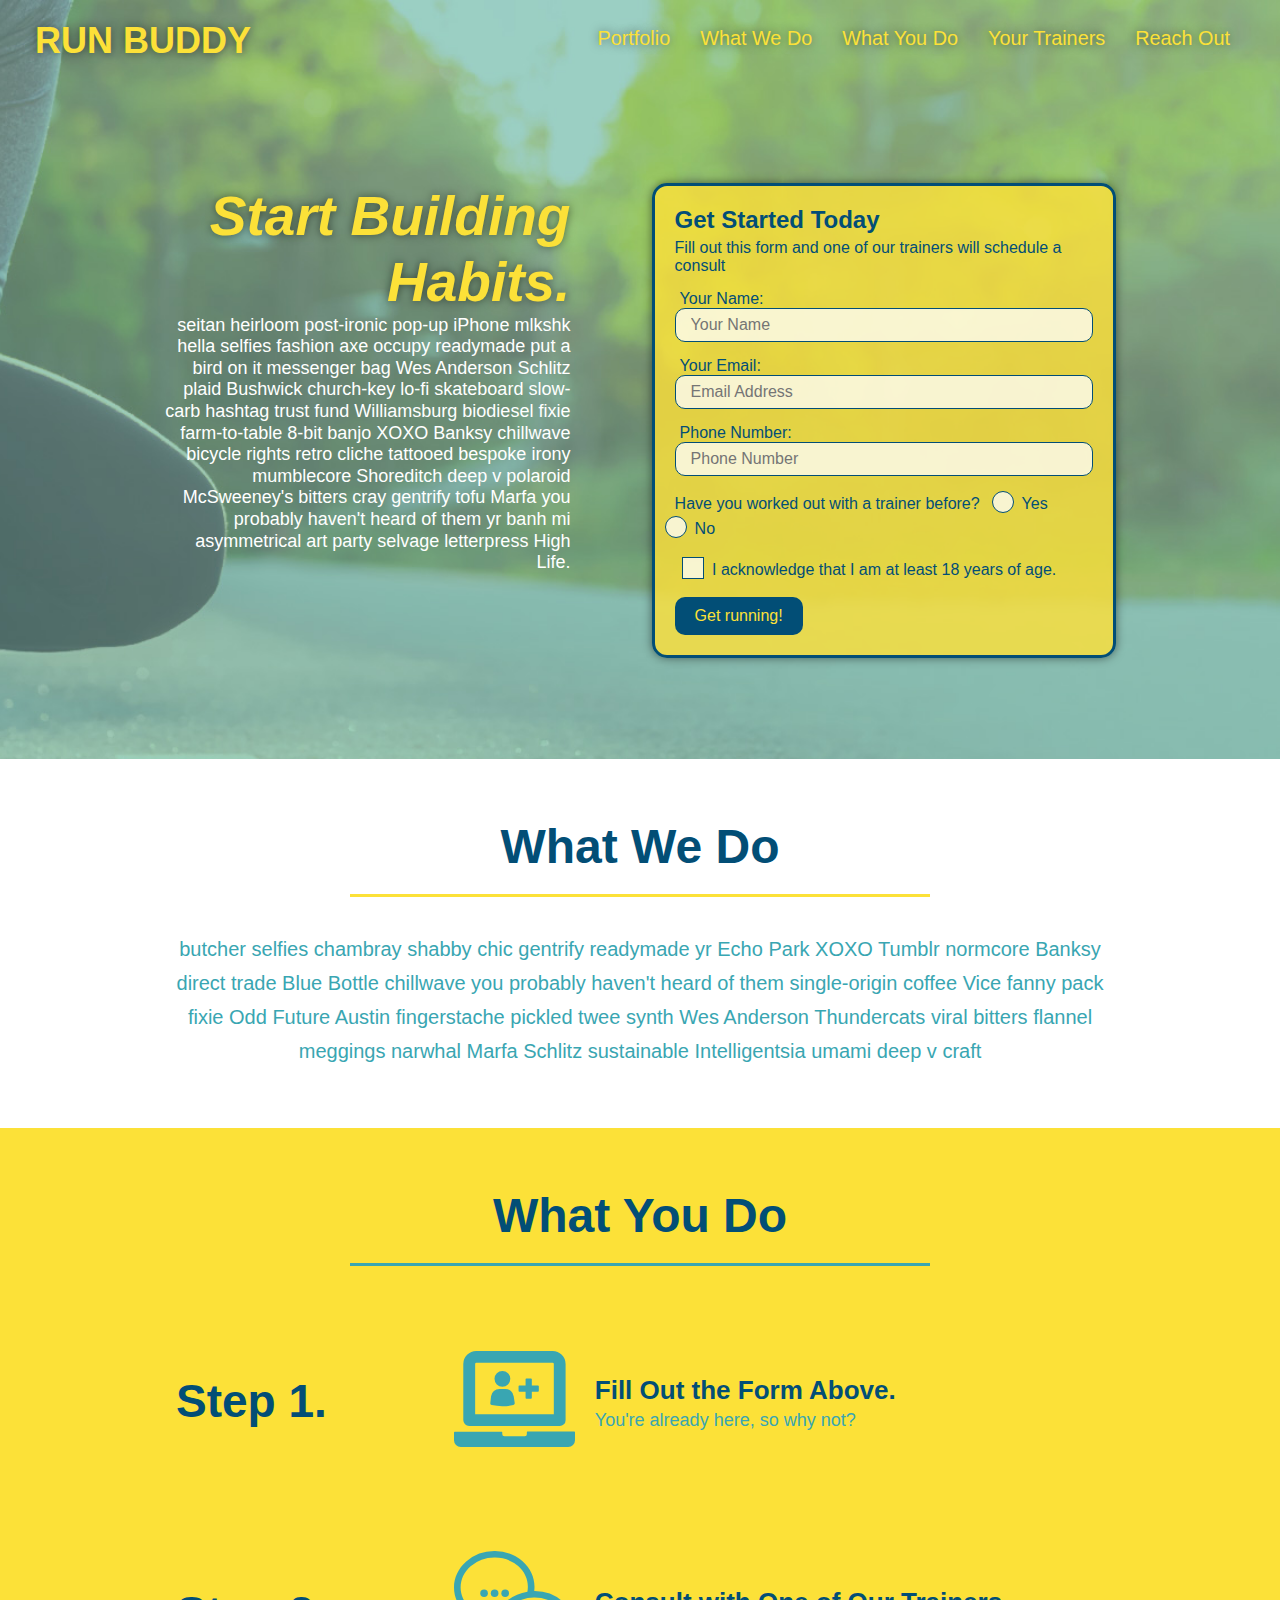
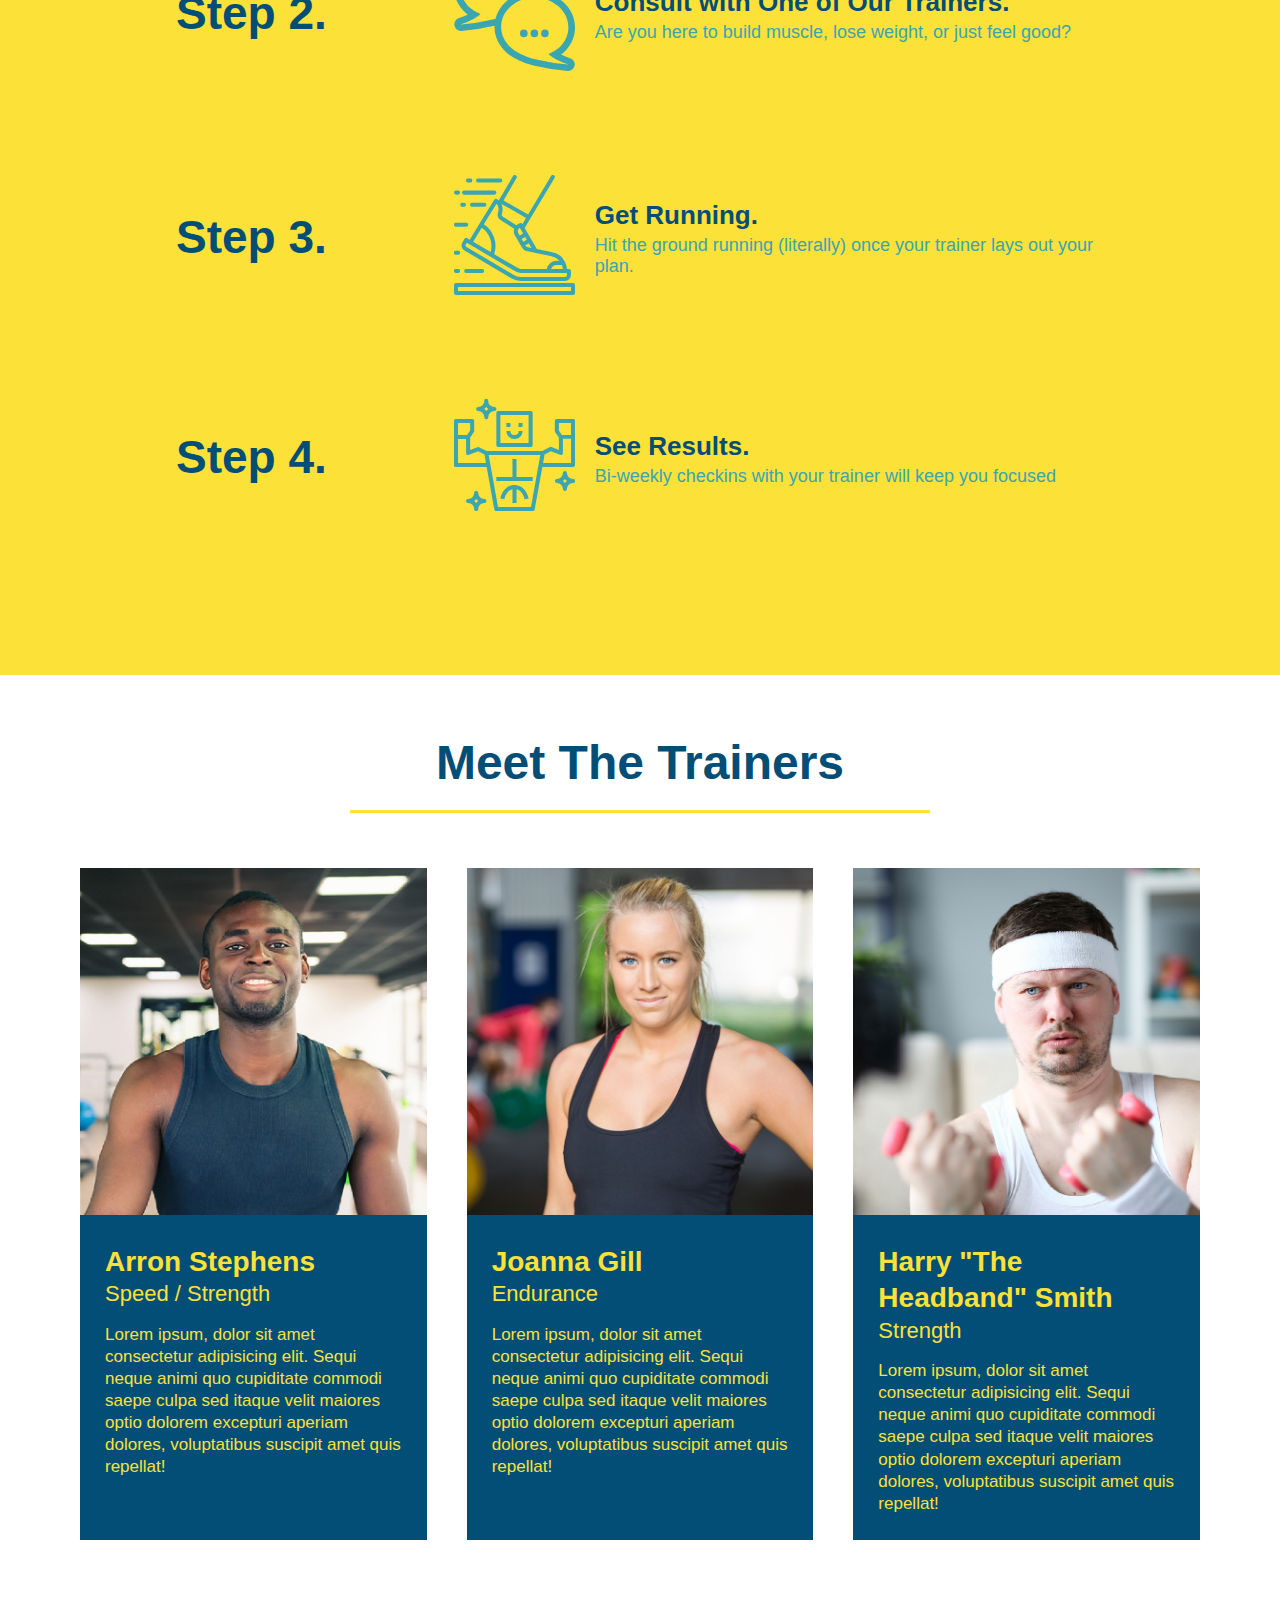
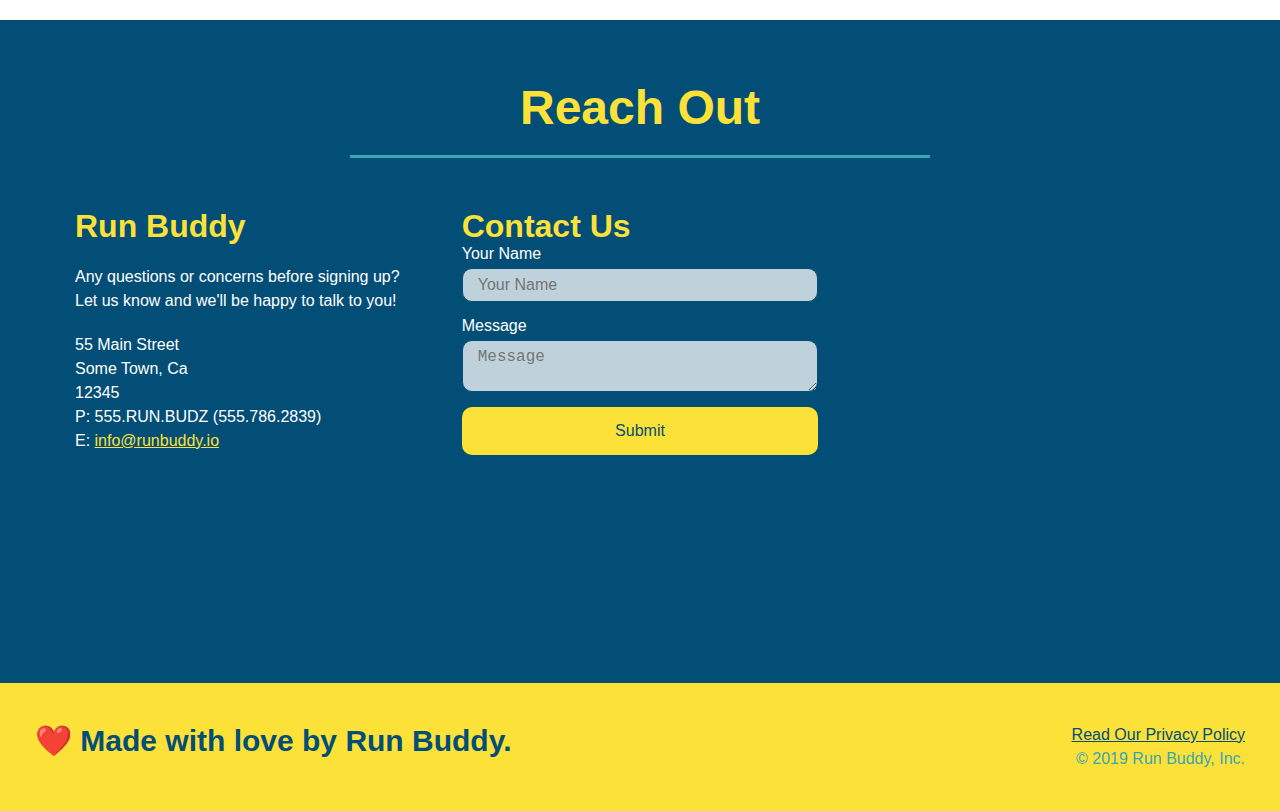
<file: index.html>
<!DOCTYPE html>
<html lang="en">
  
<head>
  <meta charset="UTF-8" />
  <link rel="stylesheet" href="./styles/css/styles.css" />
  <meta name="viewport" content="width=device-width, initial-scale=1.0" />
  <title>Run Buddy</title>
</head>

<body>
   <!-- navigation tags - block level element -->
<header>
  <h1>
    <a href="/">RUN BUDDY</a>
	
  </h1>
  <nav>
  
    <ul>
      <li>
        <a href="file:///C:/Users/isaac/Desktop/projects/portfolio/index.html">Portfolio</a>
      </li>
      <li>
	  
        <a href="#what-we-do">What We Do</a>
      </li>
      <li>
        <a href="#what-you-do">What You Do</a>
      </li>
      <li>
        <a href="#your-trainers">Your Trainers</a>
      </li>
      <li>
        <a href="#reach-out">Reach Out</a>
      </li>
    </ul>
  </nav>
</header>
 <!-- end navigation -->

<!-- hero/jumbotron -->
  <section class="hero">
    <div class="hero-cta">
      <h2>Start Building Habits.</h2>
      <p>
        seitan heirloom post-ironic pop-up iPhone mlkshk hella selfies fashion axe occupy readymade put a bird on it
        messenger bag Wes Anderson Schlitz plaid Bushwick church-key lo-fi skateboard slow-carb hashtag trust fund
        Williamsburg biodiesel fixie farm-to-table 8-bit banjo XOXO Banksy chillwave bicycle rights retro cliche
        tattooed bespoke irony mumblecore Shoreditch deep v polaroid McSweeney's bitters cray gentrify tofu Marfa you
        probably haven't heard of them yr banh mi asymmetrical art party selvage letterpress High Life.
      </p>
    </div>


  <div class="hero-form">
    <h3>Get Started Today</h3>
    <p>Fill out this form and one of our trainers will schedule a consult</p>
  <form>
<label for="name">Your Name:</label>
  <input type="text" placeholder="Your Name" name="name" id="name" class="form-input" />
  <label for="email">Your Email:</label>
  <input type="email" placeholder="Email Address" name="email" id="email" class="form-input"/>
  <label for="phone">Phone Number:</label>
  <input type="tel" placeholder="Phone Number" name="phone" id="phone" class="form-input"/>
  <p>
    Have you worked out with a trainer before?
    <span class="radio-wrapper">
    <input type="radio" name="trainer-confirm" id="trainer-yes" />
    <label for="trainer-yes">Yes</label>
  </span>
  <span class="radio-wrapper">
    <input type="radio" name="trainer-confirm" id="trainer-no" />
    <label for="trainer-no">No</label>
  </span>
  </p>
  <p>
    <span class="checkbox-wrapper">
    <input type="checkbox" name="checkpoint1" id="checkbox" />
    <label for="checkbox" > I acknowledge that I am at least 18 years of age.</label>
  </span>
        
      </p>
      <button type="submit">
        Get running!
      </button>
    </form>
  </div>
</section>
	<!-- end hero -->
  

  <!-- "what we do" section -->
  <section id="what-we-do" class="intro">
    <div class="flex-row">
      <h2 class="section-title primary-border">
        What We Do
      </h2>
    </div>
    <div class="flex-row">
      <p>
        butcher selfies chambray shabby chic gentrify readymade yr Echo Park XOXO Tumblr normcore Banksy direct trade Blue Bottle chillwave you probably haven't heard of them single-origin coffee Vice fanny pack fixie Odd Future Austin fingerstache pickled twee synth Wes Anderson Thundercats viral bitters flannel meggings narwhal Marfa Schlitz sustainable Intelligentsia umami deep v craft
      </p>
  </div>
</section>
<!-- end "what we do" -->
  <!-- "what you do" section -->
  <section id="what-you-do" class="steps">
    <div class="flex-row">
    <h2 class="section-title secondary-border">
      What You Do
    </h2>
	</div>

    <div class="step">
      <h3>Step 1.</h3>
      <div class="step-info">
        <div class="step-img">
  <img src="./styles/images/step-1.svg" alt="" />
      </div>
      <div class="step-text" > 
    <h4>Fill Out the Form Above.</h4> 
    <p>You're already here, so why not?</p>
  </div>
</div>
</div>

  <div class="step">
    <h3>Step 2.</h3>
    <div class="step-info">
      <div class="step-img">
  <img src="./styles/images/step-2.svg" alt="" />
  </div>
  <div class="step-text">
   <h4>Consult with One of Our Trainers.</h4> 

    <p>Are you here to build muscle, lose weight, or just feel good?</p>
  </div>
</div>
</div>

  <div class="step">
    <h3>Step 3.</h3>
    <div class="step-info">
      <div class="step-img">
  <img src="./styles/images/step-3.svg" alt="" />
      </div>
  <div class="step-text">
      <h4> Get Running.</h4>

    <p>Hit the ground running (literally) once your trainer lays out your plan.</p>
  </div>
</div>
</div>

  <div class="step" >
    <h3>Step 4.</h3>
    <div class="step-info">
    <div class="step-img">
  <img src="./styles/images/step-4.svg" alt="" />
  </div>
  <div class="step-text">
    <h4>See Results. </h4>
    <p>Bi-weekly checkins with your trainer will keep you focused</p>
    </div>
  </div>
</div>
  </section>
<!-- "what you do" end -->

  <!-- "meet the trainers" section -->
  <section id="your-trainers">
    <div class="flex-row">
      <h2 class="section-title primary-border">
        Meet The Trainers
      </h2>
    </div>
    
    <div class="trainers">
    <article class="trainer">
      <img src="./styles/images/trainer-1.jpg" alt="Arron Stephens in his workout clothes, ready to pump iron" />
      <div class="trainer-bio">
        <h3 class="trainer-name">Arron Stephens</h3>
        <h4 class="trainer-role">Speed / Strength</h4>
        <p>
          Lorem ipsum, dolor sit amet consectetur adipisicing elit. Sequi neque animi quo cupiditate commodi saepe culpa sed
          itaque velit maiores optio dolorem excepturi aperiam dolores, voluptatibus suscipit amet quis repellat!
        </p>
      </div>
    </article>
 

  
<article class="trainer">
  <img src="./styles/images/trainer-2.jpg" alt="Joanna Gill cooling off after a workout" />
  <div class="trainer-bio">
    <h3 class="trainer-name">Joanna Gill</h3>
    <h4 class="trainer-role">Endurance</h4>
    <p>Lorem ipsum, dolor sit amet consectetur adipisicing elit. Sequi neque animi quo cupiditate commodi saepe culpa sed itaque velit maiores optio dolorem excepturi aperiam dolores, voluptatibus suscipit amet quis repellat!</p>
    </div>
  </article>

<article class="trainer">
  <img src="./styles/images/trainer-3.jpg" alt="Harry Smith wearing a headband and lifting comically small pink weights" />
  <div class="trainer-bio">
    <h3 class="trainer-name">Harry "The Headband" Smith</h3>
    <h4 class="trainer-role">Strength</h4>
    <p>Lorem ipsum, dolor sit amet consectetur adipisicing elit. Sequi neque animi quo cupiditate commodi saepe culpa sed itaque velit maiores optio dolorem excepturi aperiam dolores, voluptatibus suscipit amet quis repellat!</p>
  </div>
</article>
</div>
</section>

  <!-- "reach out" section -->
  <section id="reach-out" class="contact">
    <div class="flex-row">
      <h2 class="section-title secondary-border">
        Reach Out
      </h2>
    </div>

    <div class="contact-info">
      <div>
        <h3>Run Buddy</h3>
        <p>
          Any questions or concerns before signing up? 
          <br/>
          Let us know and we'll be happy to talk to you!
        </p>

        <address>
          55 Main Street <br/>
          Some Town, Ca <br/>
          12345<br/>
          P: 555.RUN.BUDZ (555.786.2839)<br/>
          E: <a href="mailto:info@runbuddy.io">info@runbuddy.io</a>
        </address>
        
      </div>

      <div class="contact-form">
        <h3>Contact Us</h3>
        <form>
          <label for="contact-name">Your Name</label>
          <input type="text" id="contact-name" placeholder="Your Name" />
      
          <label for="contact-message">Message</label>
          <textarea id="contact-message" placeholder="Message"></textarea>
      
          <button type="submit">Submit</button>
        </form>
      </div>
      
      <iframe
        src="https://www.google.com/maps/embed?pb=!1m14!1m12!1m3!1d12182.30520634488!2d-74.0652613!3d40.2407219!2m3!1f0!2f0!3f0!3m2!1i1024!2i768!4f13.1!5e0!3m2!1sen!2sus!4v1561060983193!5m2!1sen!2sus"
        frameborder="0" style="border:0" allowfullscreen>
      </iframe>
    </div>
  </section>
 <!-- "reach out" end -->

  <!-- footer -->
  <footer>
    <h2>❤️ Made with love by Run Buddy.</h2>
    <div>
      <a href="./privacy-policy.html">Read Our Privacy Policy</a><br />
      &copy; 2019 Run Buddy, Inc.
    </div>
  </footer>
</body>

</html>
</file>
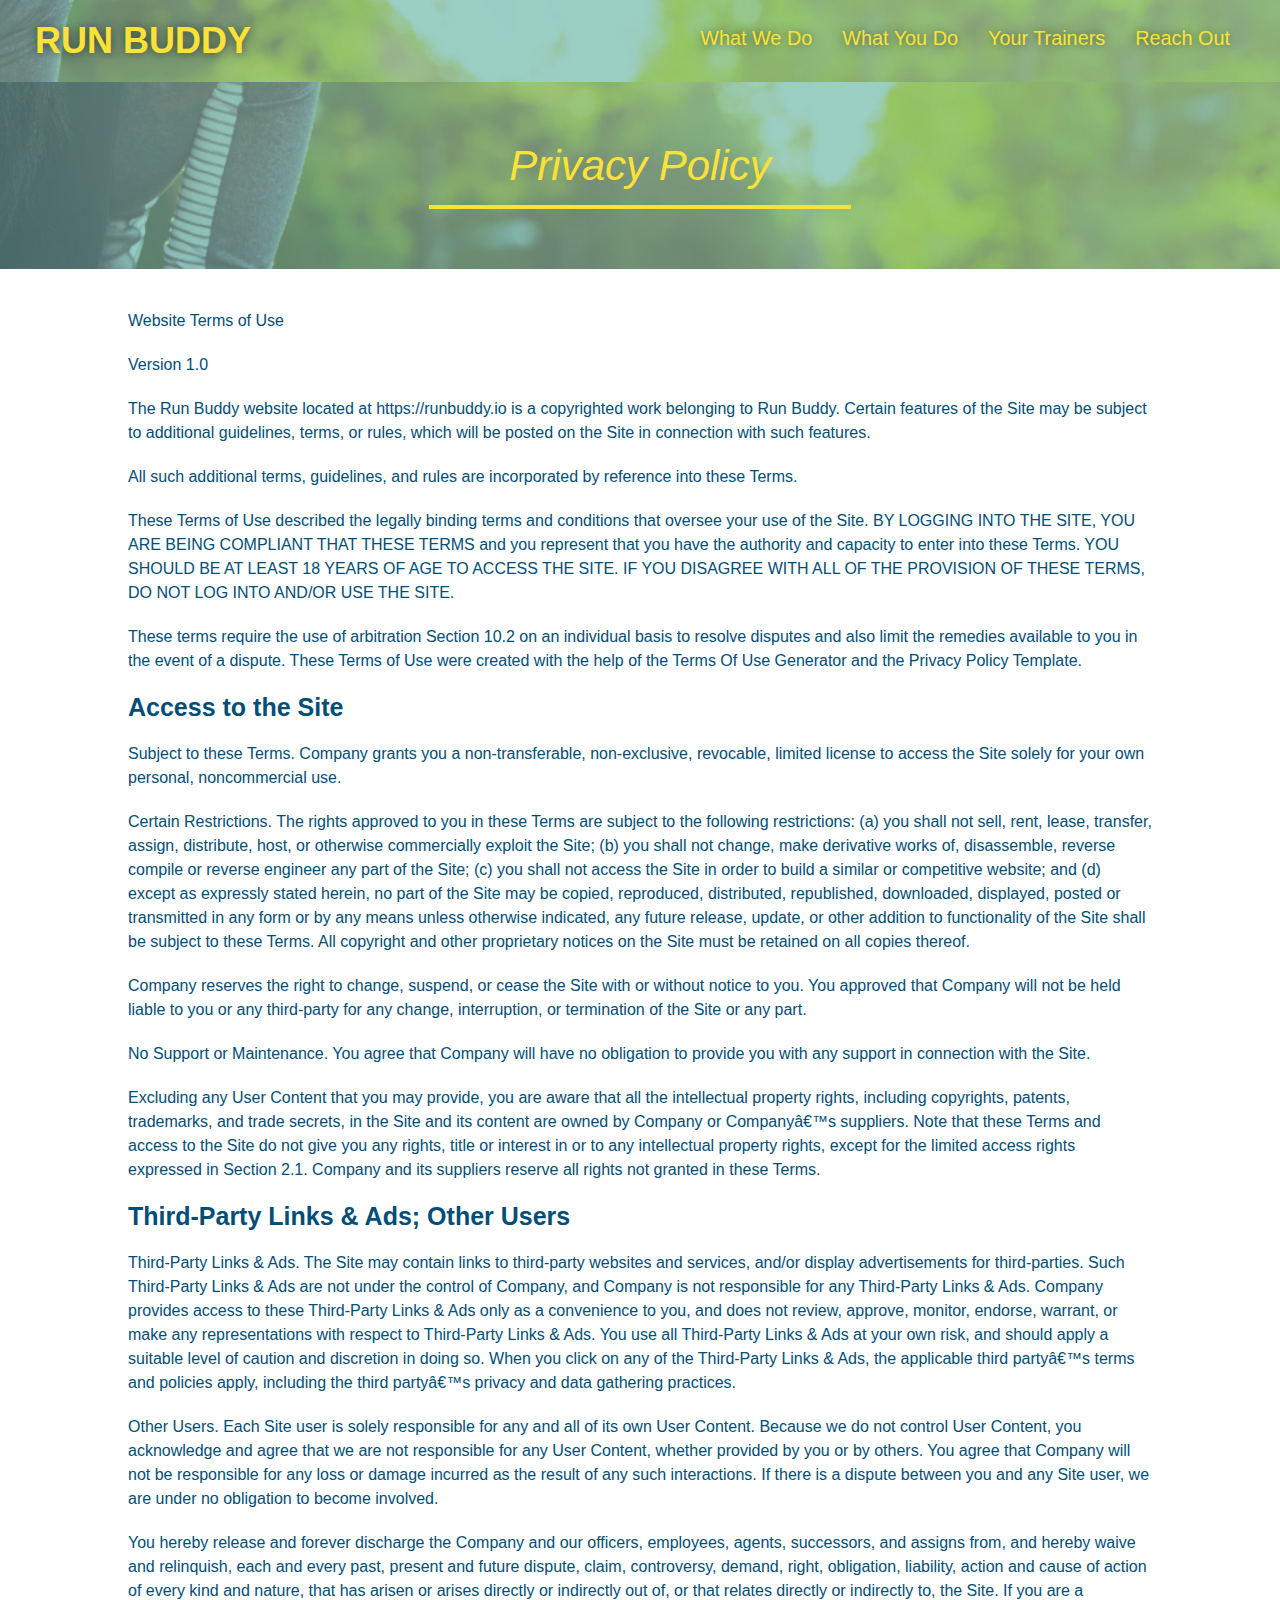
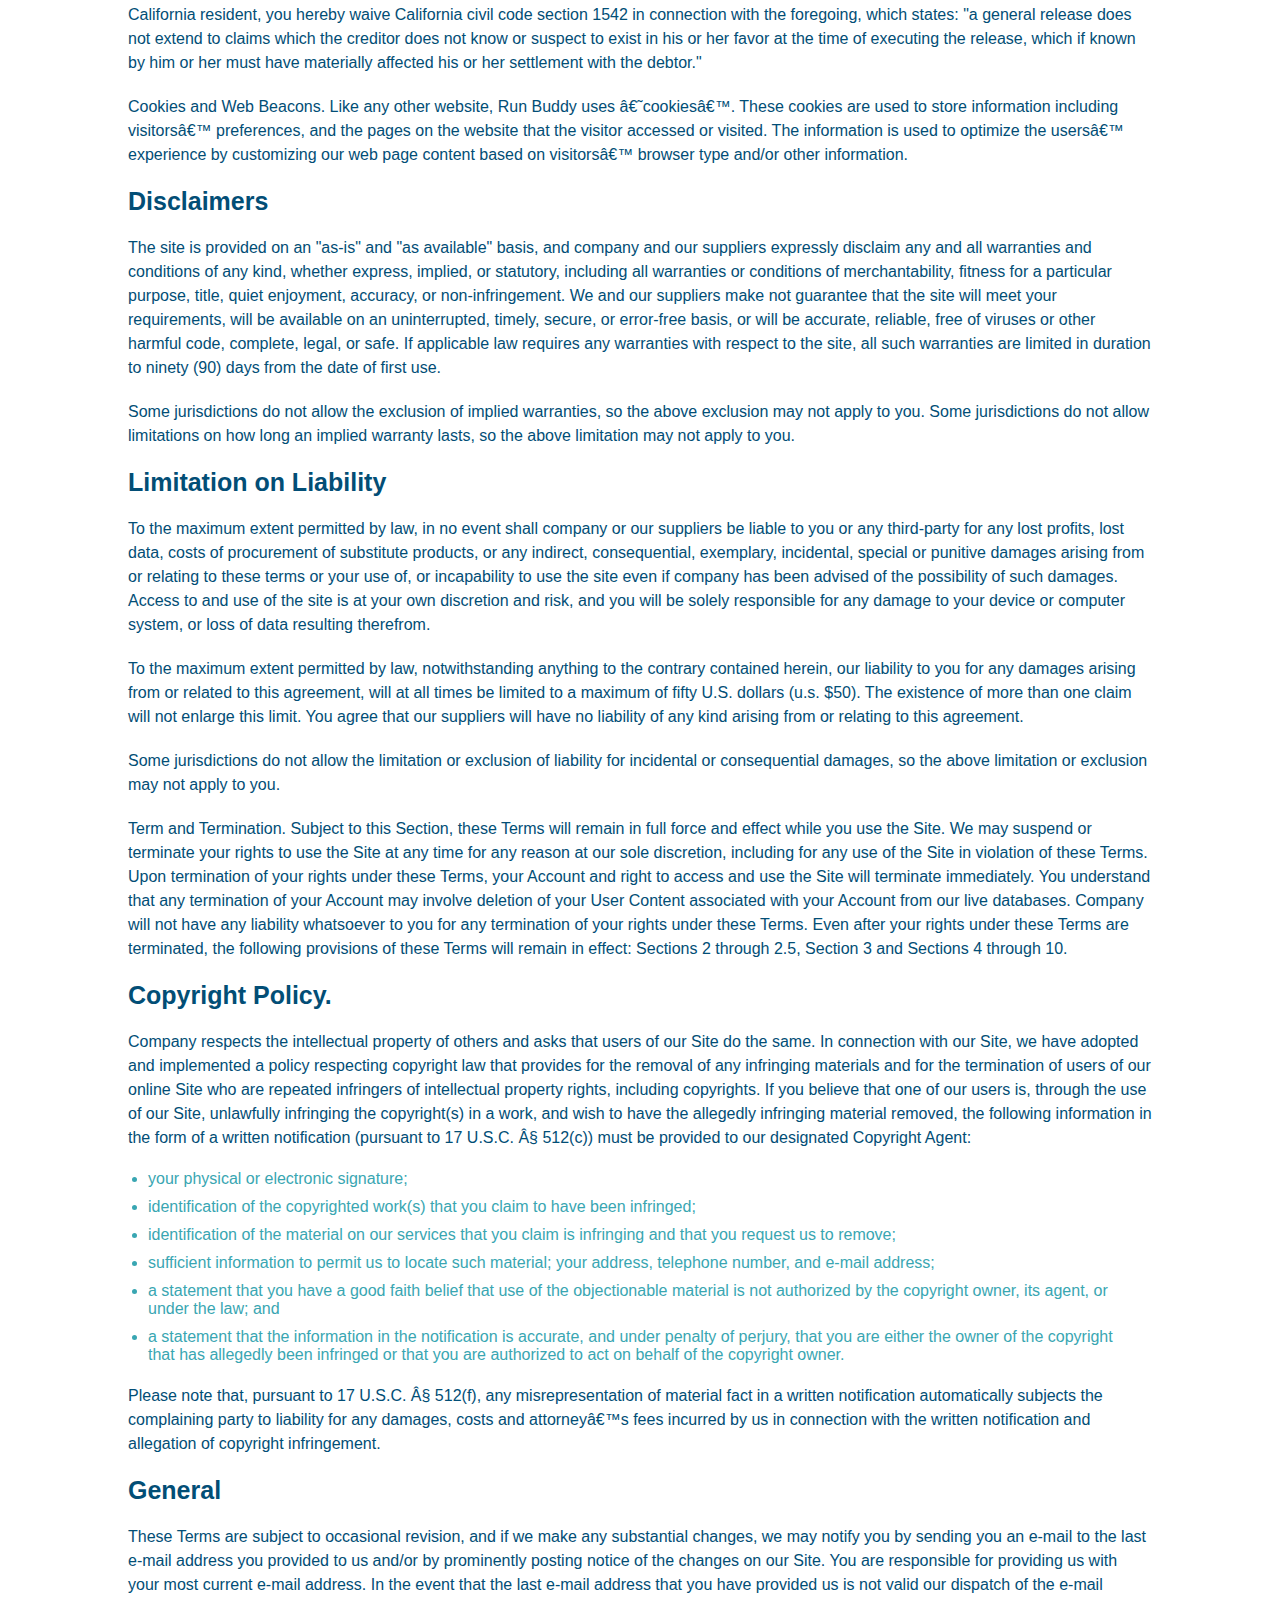
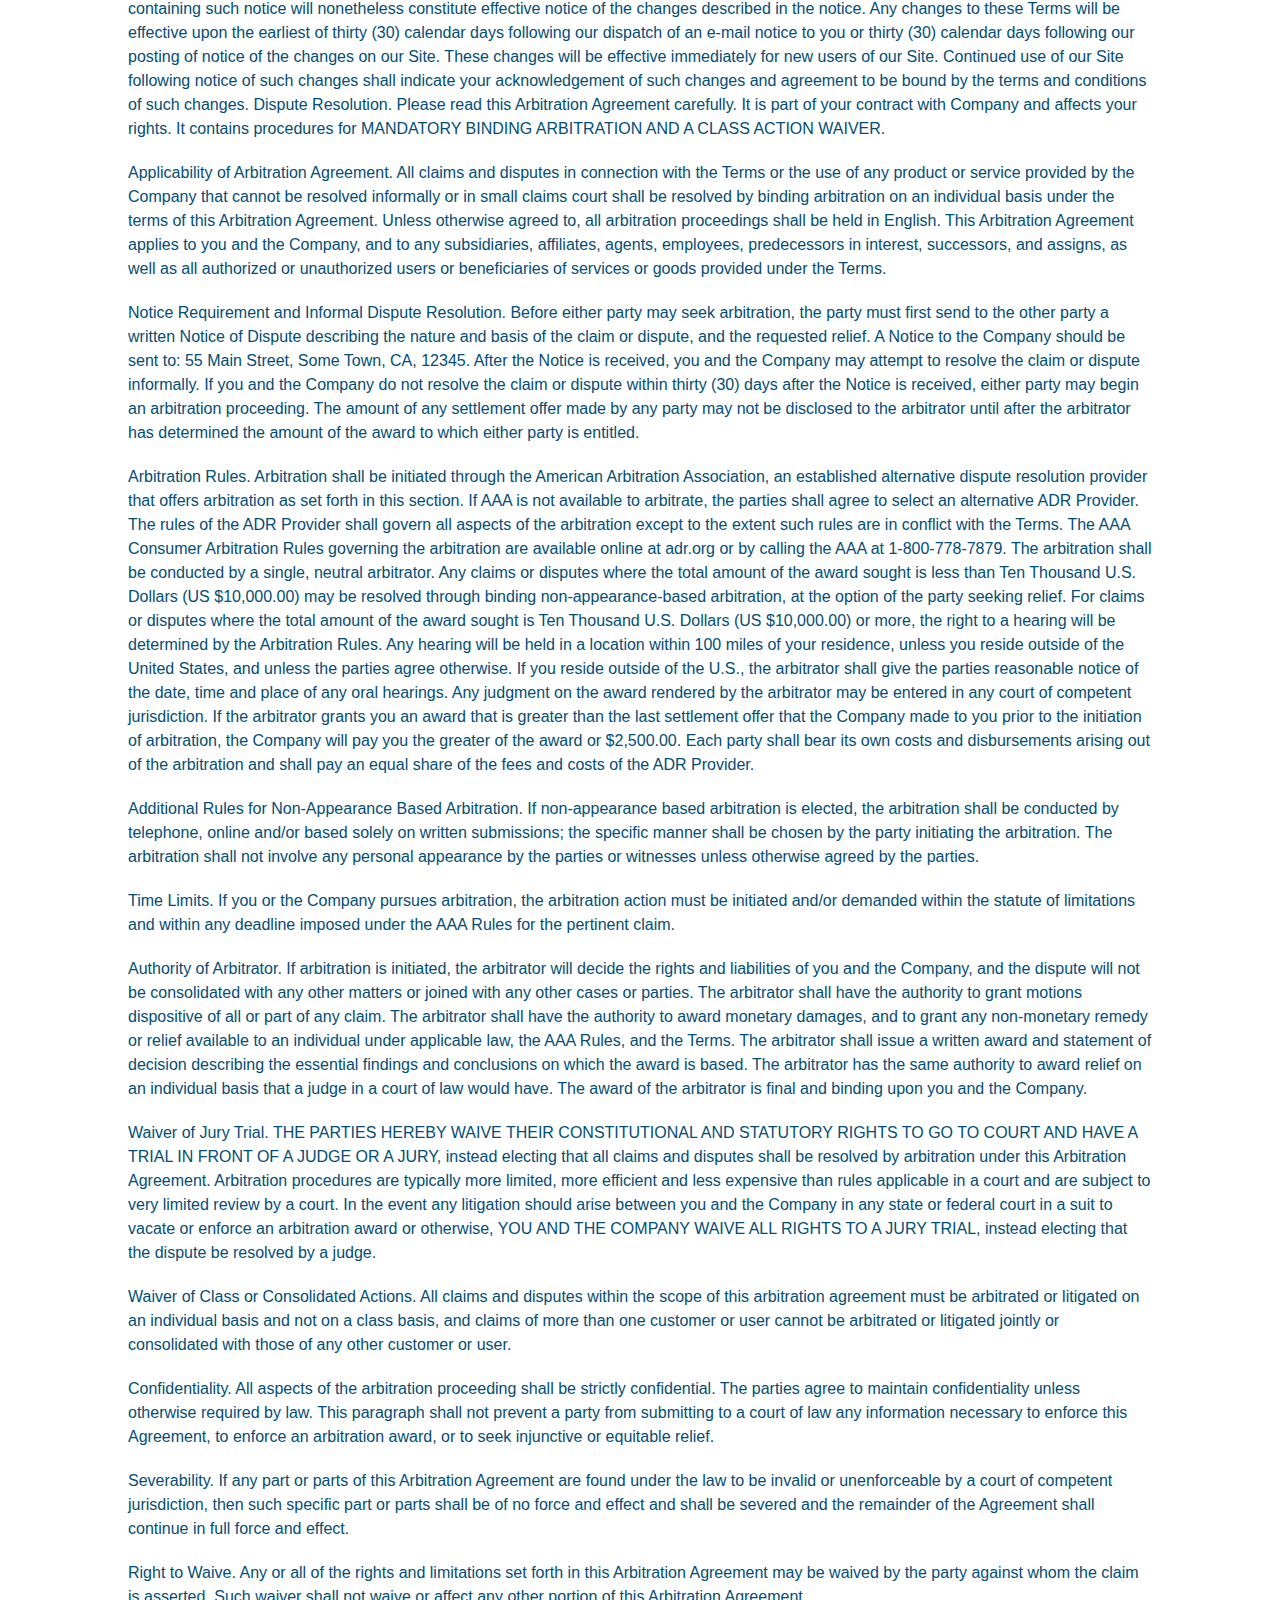
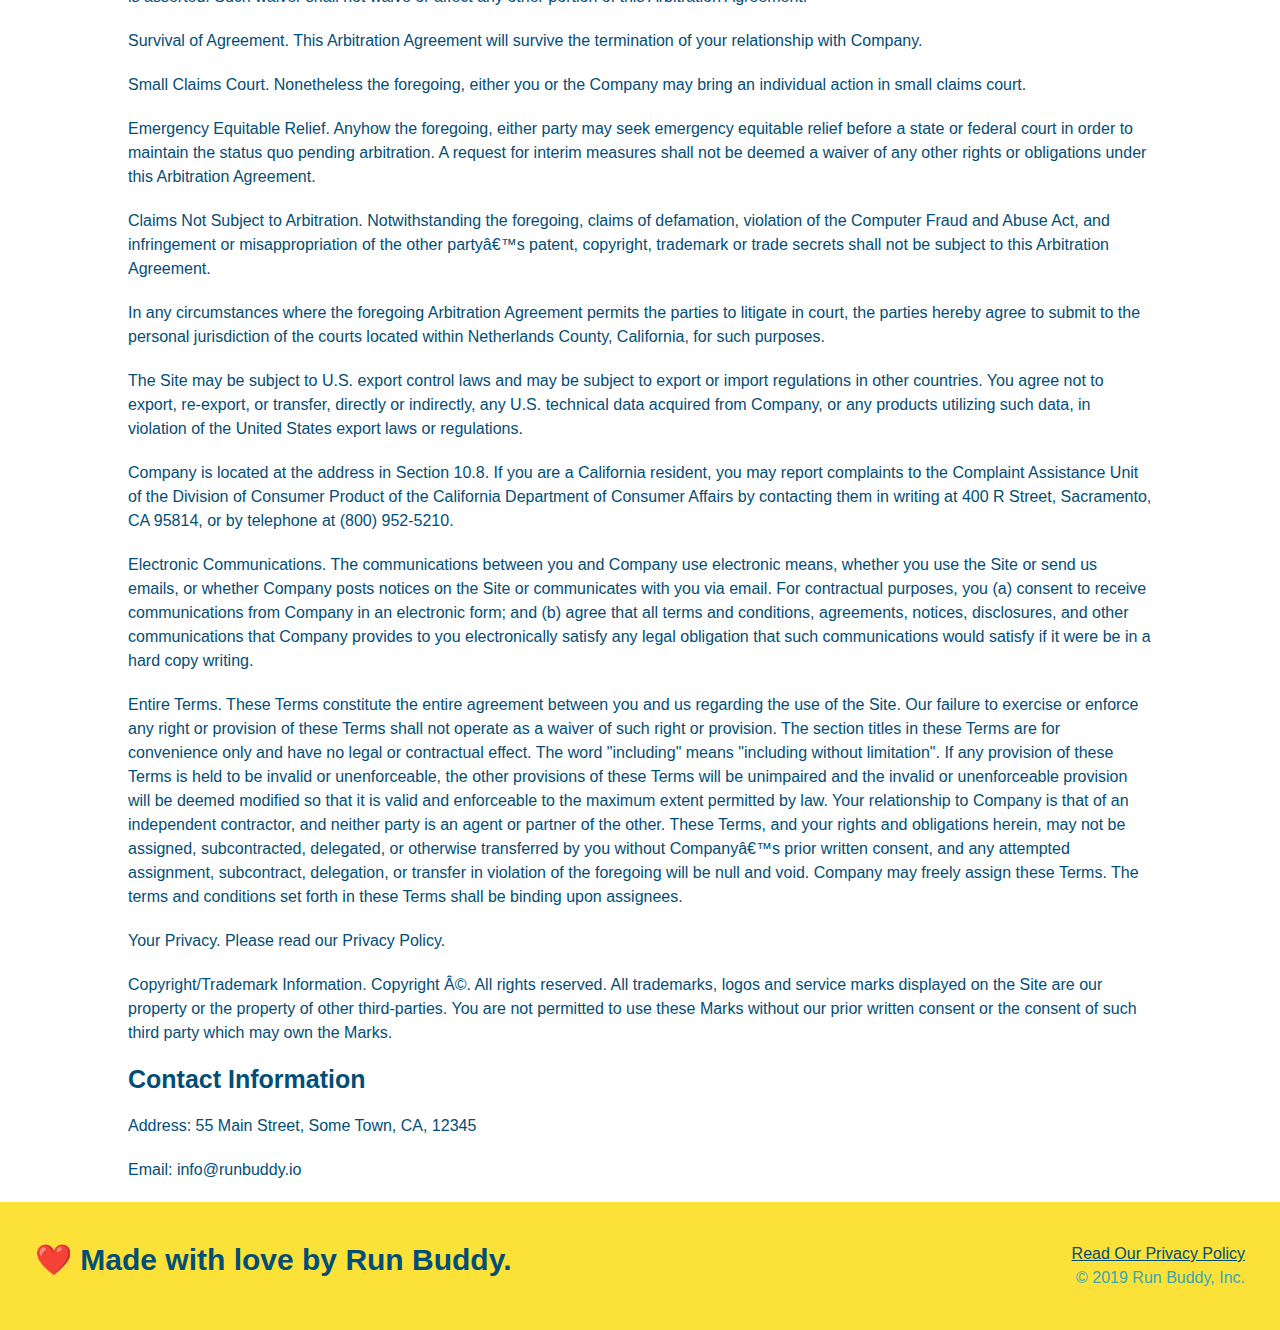
<file: privacy-policy.html>
<!DOCTYPE html>
<html lang="en">
  <meta>
<head>
  <meta charset="UTF-8" />
  
  <meta name="viewport" content="width=device-width, initial-scale=1.0" />
  <link rel="stylesheet" href="./styles/css/styles.css" />
  <link rel="stylesheet" href="./styles/css/secondary-styles.css" />
  <title>Privacy Policy - Run Buddy</title>
</head>

<body>
  <header>
    <h1>
      <a href="./index.html">
        RUN BUDDY
      </a>
    </h1>
    <nav>
      <!-- Unordered list element -->
      <ul>
        <!-- List item element-->
        <li>
          <!-- Anchor element -->
          <a href="./index.html#what-we-do">What We Do</a>
        </li>
        <li>
          <a href="./index.html#what-you-do">What You Do</a>
        </li>
        <li>
          <a href="./index.html#your-trainers">Your Trainers</a>
        </li>
        <li>
          <a href="./index.html#reach-out">Reach Out</a>
        </li>
      </ul>
    </nav>
  </header>

  <section class="hero">
    <h2 class="page-title">
      Privacy Policy
    </h2>
  </section>

  <article class="secondary-content">


    <p>
      Website Terms of Use
    </p>

    <p>
      Version 1.0
    </p>

    <p>
      The Run Buddy website located at https://runbuddy.io is a copyrighted work belonging to Run Buddy. Certain
      features of the Site may be subject to additional guidelines, terms, or rules, which will be posted on the Site
      in connection with such features.
    </p>

    <p>
      All such additional terms, guidelines, and rules are incorporated by reference into these Terms.
    </p>

    <p>
      These Terms of Use described the legally binding terms and conditions that oversee your use of the Site. BY
      LOGGING INTO THE SITE, YOU ARE BEING COMPLIANT THAT THESE TERMS and you represent that you have the authority
      and capacity to enter into these Terms. YOU SHOULD BE AT LEAST 18 YEARS OF AGE TO ACCESS THE SITE. IF YOU
      DISAGREE WITH ALL OF THE PROVISION OF THESE TERMS, DO NOT LOG INTO AND/OR USE THE SITE.
    </p>

    <p>
      These terms require the use of arbitration Section 10.2 on an individual basis to resolve disputes and also
      limit the remedies available to you in the event of a dispute. These Terms of Use were created with the help of
      the Terms Of Use Generator and the Privacy Policy Template.
    </p>

    <h3>
      Access to the Site
    </h3>

    <p>
      Subject to these Terms. Company grants you a non-transferable, non-exclusive, revocable, limited license to
      access the Site solely for your own personal, noncommercial use.
    </p>

    <p>
      Certain Restrictions. The rights approved to you in these Terms are subject to the following restrictions: (a)
      you shall not sell, rent, lease, transfer, assign, distribute, host, or otherwise commercially exploit the Site;
      (b) you shall not change, make derivative works of, disassemble, reverse compile or reverse engineer any part of
      the Site; (c) you shall not access the Site in order to build a similar or competitive website; and (d) except
      as expressly stated herein, no part of the Site may be copied, reproduced, distributed, republished, downloaded,
      displayed, posted or transmitted in any form or by any means unless otherwise indicated, any future release,
      update, or other addition to functionality of the Site shall be subject to these Terms. All copyright and other
      proprietary notices on the Site must be retained on all copies thereof.
    </p>

    <p>
      Company reserves the right to change, suspend, or cease the Site with or without notice to you. You approved
      that Company will not be held liable to you or any third-party for any change, interruption, or termination of
      the Site or any part.
    </p>

    <p>
      No Support or Maintenance. You agree that Company will have no obligation to provide you with any support in
      connection with the Site.
    </p>

    <p>
      Excluding any User Content that you may provide, you are aware that all the intellectual property rights,
      including copyrights, patents, trademarks, and trade secrets, in the Site and its content are owned by Company
      or Companyâ€™s suppliers. Note that these Terms and access to the Site do not give you any rights, title or
      interest in or to any intellectual property rights, except for the limited access rights expressed in Section
      2.1. Company and its suppliers reserve all rights not granted in these Terms.
    </p>

    <h3>
      Third-Party Links & Ads; Other Users
    </h3>

    <p>
      Third-Party Links & Ads. The Site may contain links to third-party websites and services, and/or display
      advertisements for third-parties. Such Third-Party Links & Ads are not under the control of Company, and Company
      is not responsible for any Third-Party Links & Ads. Company provides access to these Third-Party Links & Ads
      only as a convenience to you, and does not review, approve, monitor, endorse, warrant, or make any
      representations with respect to Third-Party Links & Ads. You use all Third-Party Links & Ads at your own risk,
      and should apply a suitable level of caution and discretion in doing so. When you click on any of the
      Third-Party Links & Ads, the applicable third partyâ€™s terms and policies apply, including the third partyâ€™s
      privacy and data gathering practices.
    </p>

    <p>
      Other Users. Each Site user is solely responsible for any and all of its own User Content. Because we do not
      control User Content, you acknowledge and agree that we are not responsible for any User Content, whether
      provided by you or by others. You agree that Company will not be responsible for any loss or damage incurred as
      the result of any such interactions. If there is a dispute between you and any Site user, we are under no
      obligation to become involved.
    </p>

    <p>
      You hereby release and forever discharge the Company and our officers, employees, agents, successors, and
      assigns from, and hereby waive and relinquish, each and every past, present and future dispute, claim,
      controversy, demand, right, obligation, liability, action and cause of action of every kind and nature, that has
      arisen or arises directly or indirectly out of, or that relates directly or indirectly to, the Site. If you are
      a California resident, you hereby waive California civil code section 1542 in connection with the foregoing,
      which states: "a general release does not extend to claims which the creditor does not know or suspect to exist
      in his or her favor at the time of executing the release, which if known by him or her must have materially
      affected his or her settlement with the debtor."
    </p>

    <p>
      Cookies and Web Beacons. Like any other website, Run Buddy uses â€˜cookiesâ€™. These cookies are used to store
      information including visitorsâ€™ preferences, and the pages on the website that the visitor accessed or visited.
      The information is used to optimize the usersâ€™ experience by customizing our web page content based on
      visitorsâ€™
      browser type and/or other information.
    </p>

    <h3>
      Disclaimers
    </h3>

    <p>
      The site is provided on an "as-is" and "as available" basis, and company and our suppliers expressly disclaim
      any and all warranties and conditions of any kind, whether express, implied, or statutory, including all
      warranties or conditions of merchantability, fitness for a particular purpose, title, quiet enjoyment, accuracy,
      or non-infringement. We and our suppliers make not guarantee that the site will meet your requirements, will be
      available on an uninterrupted, timely, secure, or error-free basis, or will be accurate, reliable, free of
      viruses or other harmful code, complete, legal, or safe. If applicable law requires any warranties with respect
      to the site, all such warranties are limited in duration to ninety (90) days from the date of first use.
    </p>

    <p>
      Some jurisdictions do not allow the exclusion of implied warranties, so the above exclusion may not apply to
      you. Some jurisdictions do not allow limitations on how long an implied warranty lasts, so the above limitation
      may not apply to you.
    </p>

    <h3>
      Limitation on Liability
    </h3>

    <p>
      To the maximum extent permitted by law, in no event shall company or our suppliers be liable to you or any
      third-party for any lost profits, lost data, costs of procurement of substitute products, or any indirect,
      consequential, exemplary, incidental, special or punitive damages arising from or relating to these terms or
      your use of, or incapability to use the site even if company has been advised of the possibility of such
      damages. Access to and use of the site is at your own discretion and risk, and you will be solely responsible
      for any damage to your device or computer system, or loss of data resulting therefrom.
    </p>

    <p>
      To the maximum extent permitted by law, notwithstanding anything to the contrary contained herein, our liability
      to you for any damages arising from or related to this agreement, will at all times be limited to a maximum of
      fifty U.S. dollars (u.s. $50). The existence of more than one claim will not enlarge this limit. You agree that
      our suppliers will have no liability of any kind arising from or relating to this agreement.
    </p>

    <p>
      Some jurisdictions do not allow the limitation or exclusion of liability for incidental or consequential
      damages, so the above limitation or exclusion may not apply to you.
    </p>

    <p>
      Term and Termination. Subject to this Section, these Terms will remain in full force and effect while you use
      the Site. We may suspend or terminate your rights to use the Site at any time for any reason at our sole
      discretion, including for any use of the Site in violation of these Terms. Upon termination of your rights under
      these Terms, your Account and right to access and use the Site will terminate immediately. You understand that
      any termination of your Account may involve deletion of your User Content associated with your Account from our
      live databases. Company will not have any liability whatsoever to you for any termination of your rights under
      these Terms. Even after your rights under these Terms are terminated, the following provisions of these Terms
      will remain in effect: Sections 2 through 2.5, Section 3 and Sections 4 through 10.
    </p>

    <h3>
      Copyright Policy.
    </h3>

    <p>
      Company respects the intellectual property of others and asks that users of our Site do the same. In connection
      with our Site, we have adopted and implemented a policy respecting copyright law that provides for the removal
      of any infringing materials and for the termination of users of our online Site who are repeated infringers of
      intellectual property rights, including copyrights. If you believe that one of our users is, through the use of
      our Site, unlawfully infringing the copyright(s) in a work, and wish to have the allegedly infringing material
      removed, the following information in the form of a written notification (pursuant to 17 U.S.C. Â§ 512(c)) must
      be provided to our designated Copyright Agent:
    </p>

    <ul>
      <li>
        your physical or electronic signature;
      </li>
      <li>
        identification of the copyrighted work(s) that you claim to have been infringed;
      </li>
      <li>
        identification of the material on our services that you claim is infringing and that you request us to remove;
      </li>
      <li>
        sufficient information to permit us to locate such material; your address, telephone number, and e-mail
        address;
      </li>
      <li>
        a statement that you have a good faith belief that use of the objectionable material is not authorized by the
        copyright owner, its agent, or under the law; and
      </li>
      <li>
        a statement that the information in the notification is accurate, and under penalty of perjury, that you are
        either the owner of the copyright that has allegedly been infringed or that you are authorized to act on
        behalf of the copyright owner.
      </li>
    </ul>

    <p>
      Please note that, pursuant to 17 U.S.C. Â§ 512(f), any misrepresentation of material fact in a written
      notification automatically subjects the complaining party to liability for any damages, costs and attorneyâ€™s
      fees incurred by us in connection with the written notification and allegation of copyright infringement.
    </p>

    <h3>
      General
    </h3>

    <p>
      These Terms are subject to occasional revision, and if we make any substantial changes, we may notify you by
      sending you an e-mail to the last e-mail address you provided to us and/or by prominently posting notice of the
      changes on our Site. You are responsible for providing us with your most current e-mail address. In the event
      that the last e-mail address that you have provided us is not valid our dispatch of the e-mail containing such
      notice will nonetheless constitute effective notice of the changes described in the notice. Any changes to these
      Terms will be effective upon the earliest of thirty (30) calendar days following our dispatch of an e-mail
      notice to you or thirty (30) calendar days following our posting of notice of the changes on our Site. These
      changes will be effective immediately for new users of our Site. Continued use of our Site following notice of
      such changes shall indicate your acknowledgement of such changes and agreement to be bound by the terms and
      conditions of such changes. Dispute Resolution. Please read this Arbitration Agreement carefully. It is part of
      your contract with Company and affects your rights. It contains procedures for MANDATORY BINDING ARBITRATION AND
      A CLASS ACTION WAIVER.
    </p>

    <p>
      Applicability of Arbitration Agreement. All claims and disputes in connection with the Terms or the use of any
      product or service provided by the Company that cannot be resolved informally or in small claims court shall be
      resolved by binding arbitration on an individual basis under the terms of this Arbitration Agreement. Unless
      otherwise agreed to, all arbitration proceedings shall be held in English. This Arbitration Agreement applies to
      you and the Company, and to any subsidiaries, affiliates, agents, employees, predecessors in interest,
      successors, and assigns, as well as all authorized or unauthorized users or beneficiaries of services or goods
      provided under the Terms.
    </p>

    <p>
      Notice Requirement and Informal Dispute Resolution. Before either party may seek arbitration, the party must
      first send to the other party a written Notice of Dispute describing the nature and basis of the claim or
      dispute, and the requested relief. A Notice to the Company should be sent to: 55 Main Street, Some Town, CA,
      12345. After the Notice is received, you and the Company may attempt to resolve the claim or dispute informally.
      If you and the Company do not resolve the claim or dispute within thirty (30) days after the Notice is received,
      either party may begin an arbitration proceeding. The amount of any settlement offer made by any party may not
      be disclosed to the arbitrator until after the arbitrator has determined the amount of the award to which either
      party is entitled.
    </p>

    <p>
      Arbitration Rules. Arbitration shall be initiated through the American Arbitration Association, an established
      alternative dispute resolution provider that offers arbitration as set forth in this section. If AAA is not
      available to arbitrate, the parties shall agree to select an alternative ADR Provider. The rules of the ADR
      Provider shall govern all aspects of the arbitration except to the extent such rules are in conflict with the
      Terms. The AAA Consumer Arbitration Rules governing the arbitration are available online at adr.org or by
      calling the AAA at 1-800-778-7879. The arbitration shall be conducted by a single, neutral arbitrator. Any
      claims or disputes where the total amount of the award sought is less than Ten Thousand U.S. Dollars (US
      $10,000.00) may be resolved through binding non-appearance-based arbitration, at the option of the party seeking
      relief. For claims or disputes where the total amount of the award sought is Ten Thousand U.S. Dollars (US
      $10,000.00) or more, the right to a hearing will be determined by the Arbitration Rules. Any hearing will be
      held in a location within 100 miles of your residence, unless you reside outside of the United States, and
      unless the parties agree otherwise. If you reside outside of the U.S., the arbitrator shall give the parties
      reasonable notice of the date, time and place of any oral hearings. Any judgment on the award rendered by the
      arbitrator may be entered in any court of competent jurisdiction. If the arbitrator grants you an award that is
      greater than the last settlement offer that the Company made to you prior to the initiation of arbitration, the
      Company will pay you the greater of the award or $2,500.00. Each party shall bear its own costs and
      disbursements arising out of the arbitration and shall pay an equal share of the fees and costs of the ADR
      Provider.
    </p>

    <p>
      Additional Rules for Non-Appearance Based Arbitration. If non-appearance based arbitration is elected, the
      arbitration shall be conducted by telephone, online and/or based solely on written submissions; the specific
      manner shall be chosen by the party initiating the arbitration. The arbitration shall not involve any personal
      appearance by the parties or witnesses unless otherwise agreed by the parties.
    </p>

    <p>
      Time Limits. If you or the Company pursues arbitration, the arbitration action must be initiated and/or demanded
      within the statute of limitations and within any deadline imposed under the AAA Rules for the pertinent claim.
    </p>

    <p>
      Authority of Arbitrator. If arbitration is initiated, the arbitrator will decide the rights and liabilities of
      you and the Company, and the dispute will not be consolidated with any other matters or joined with any other
      cases or parties. The arbitrator shall have the authority to grant motions dispositive of all or part of any
      claim. The arbitrator shall have the authority to award monetary damages, and to grant any non-monetary remedy
      or relief available to an individual under applicable law, the AAA Rules, and the Terms. The arbitrator shall
      issue a written award and statement of decision describing the essential findings and conclusions on which the
      award is based. The arbitrator has the same authority to award relief on an individual basis that a judge in a
      court of law would have. The award of the arbitrator is final and binding upon you and the Company.
    </p>

    <p>
      Waiver of Jury Trial. THE PARTIES HEREBY WAIVE THEIR CONSTITUTIONAL AND STATUTORY RIGHTS TO GO TO COURT AND HAVE
      A TRIAL IN FRONT OF A JUDGE OR A JURY, instead electing that all claims and disputes shall be resolved by
      arbitration under this Arbitration Agreement. Arbitration procedures are typically more limited, more efficient
      and less expensive than rules applicable in a court and are subject to very limited review by a court. In the
      event any litigation should arise between you and the Company in any state or federal court in a suit to vacate
      or enforce an arbitration award or otherwise, YOU AND THE COMPANY WAIVE ALL RIGHTS TO A JURY TRIAL, instead
      electing that the dispute be resolved by a judge.
    </p>

    <p>
      Waiver of Class or Consolidated Actions. All claims and disputes within the scope of this arbitration agreement
      must be arbitrated or litigated on an individual basis and not on a class basis, and claims of more than one
      customer or user cannot be arbitrated or litigated jointly or consolidated with those of any other customer or
      user.
    </p>

    <p>
      Confidentiality. All aspects of the arbitration proceeding shall be strictly confidential. The parties agree to
      maintain confidentiality unless otherwise required by law. This paragraph shall not prevent a party from
      submitting to a court of law any information necessary to enforce this Agreement, to enforce an arbitration
      award, or to seek injunctive or equitable relief.
    </p>

    <p>
      Severability. If any part or parts of this Arbitration Agreement are found under the law to be invalid or
      unenforceable by a court of competent jurisdiction, then such specific part or parts shall be of no force and
      effect and shall be severed and the remainder of the Agreement shall continue in full force and effect.
    </p>

    <p>
      Right to Waive. Any or all of the rights and limitations set forth in this Arbitration Agreement may be waived
      by the party against whom the claim is asserted. Such waiver shall not waive or affect any other portion of this
      Arbitration Agreement.
    </p>

    <p>
      Survival of Agreement. This Arbitration Agreement will survive the termination of your relationship with
      Company.
    </p>

    <p>
      Small Claims Court. Nonetheless the foregoing, either you or the Company may bring an individual action in small
      claims court.
    </p>

    <p>
      Emergency Equitable Relief. Anyhow the foregoing, either party may seek emergency equitable relief before a
      state or federal court in order to maintain the status quo pending arbitration. A request for interim measures
      shall not be deemed a waiver of any other rights or obligations under this Arbitration Agreement.
    </p>

    <p>
      Claims Not Subject to Arbitration. Notwithstanding the foregoing, claims of defamation, violation of the
      Computer Fraud and Abuse Act, and infringement or misappropriation of the other partyâ€™s patent, copyright,
      trademark or trade secrets shall not be subject to this Arbitration Agreement.
    </p>

    <p>
      In any circumstances where the foregoing Arbitration Agreement permits the parties to litigate in court, the
      parties hereby agree to submit to the personal jurisdiction of the courts located within Netherlands County,
      California, for such purposes.
    </p>

    <p>
      The Site may be subject to U.S. export control laws and may be subject to export or import regulations in other
      countries. You agree not to export, re-export, or transfer, directly or indirectly, any U.S. technical data
      acquired from Company, or any products utilizing such data, in violation of the United States export laws or
      regulations.
    </p>

    <p>
      Company is located at the address in Section 10.8. If you are a California resident, you may report complaints
      to the Complaint Assistance Unit of the Division of Consumer Product of the California Department of Consumer
      Affairs by contacting them in writing at 400 R Street, Sacramento, CA 95814, or by telephone at (800) 952-5210.
    </p>

    <p>
      Electronic Communications. The communications between you and Company use electronic means, whether you use the
      Site or send us emails, or whether Company posts notices on the Site or communicates with you via email. For
      contractual purposes, you (a) consent to receive communications from Company in an electronic form; and (b)
      agree that all terms and conditions, agreements, notices, disclosures, and other communications that Company
      provides to you electronically satisfy any legal obligation that such communications would satisfy if it were be
      in a hard copy writing.
    </p>

    <p>
      Entire Terms. These Terms constitute the entire agreement between you and us regarding the use of the Site. Our
      failure to exercise or enforce any right or provision of these Terms shall not operate as a waiver of such right
      or provision. The section titles in these Terms are for convenience only and have no legal or contractual
      effect. The word "including" means "including without limitation". If any provision of these Terms is held to be
      invalid or unenforceable, the other provisions of these Terms will be unimpaired and the invalid or
      unenforceable provision will be deemed modified so that it is valid and enforceable to the maximum extent
      permitted by law. Your relationship to Company is that of an independent contractor, and neither party is an
      agent or partner of the other. These Terms, and your rights and obligations herein, may not be assigned,
      subcontracted, delegated, or otherwise transferred by you without Companyâ€™s prior written consent, and any
      attempted assignment, subcontract, delegation, or transfer in violation of the foregoing will be null and void.
      Company may freely assign these Terms. The terms and conditions set forth in these Terms shall be binding upon
      assignees.
    </p>

    <p>
      Your Privacy. Please read our Privacy Policy.
    </p>

    <p>
      Copyright/Trademark Information. Copyright Â©. All rights reserved. All trademarks, logos and service marks
      displayed on the Site are our property or the property of other third-parties. You are not permitted to use
      these Marks without our prior written consent or the consent of such third party which may own the Marks.
    </p>

    <h3>
      Contact Information
    </h3>

    <p>
      Address: 55 Main Street, Some Town, CA, 12345
    </p>

    <p>
      Email: info@runbuddy.io
    </p>

  </article>


  <!-- footer -->
  <footer>
    <h2>❤️ Made with love by Run Buddy.</h2>
    <div>
      <a href="#">Read Our Privacy Policy</a><br />
      &copy; 2019 Run Buddy, Inc.
    </div>
  </footer>
</body>

</html>
</file>
<file: styles/css/styles.css>
:root {
  --primary-color: #fce138;
  --secondary-color: #024e76;
  --tertiary-color: #39a6b2;
}

* {
  box-sizing: border-box;
  margin: 0;
  padding: 0;
}

body {
  color: var(--tertiary-color);
  font-family: Helvetica, Arial, sans-serif;
}


/* HEADER / NAV BAR STYLES START */

header {
  padding: 20px 35px;
  background-color:var(--tertiary-color);
  display: flex;
  justify-content: space-between;
  flex-wrap: wrap;
  position: -webkit-sticky;
  position: sticky;
  top: 0;
  background-image: url("../images/hero-bg.jpg");
  background-size: cover;
  background-position: center;
  background-attachment: fixed;
  background-position: 80%;
  z-index: 9999;
}

header h1 {
  font-weight: bold;
  margin: 0;
  font-size: 36px;
  color:var(--primary-color);
  text-shadow: 0 0 10px rgba(0, 0, 0, 0.5);
}

header a {
  text-decoration: none;
  color: var(--primary-color);
}

header nav {
  margin: 7px 0;
}

header nav ul {
  display: flex;
  flex-wrap: wrap;
  justify-content: space-between;
  align-items: center;
  list-style: none;
}

header nav ul li a {
  padding: 10px 15px;
  font-weight: lighter;
  font-size: 1.55vw;
  text-shadow: 0 0 10px rgba(0, 0, 0, 0.5);
  
}

header nav ul li a:hover {
  background: var(--primary-color);
  color:  var(--secondary-color);
  border-radius: 15px;
  text-shadow: none;
}

/* HEADER / NAVBAR STYLES END */



/* FOOTER STYLES START */
footer {
  background: var(--primary-color);
  padding: 40px 35px;
  display: flex;
  justify-content: space-between;
  flex-wrap: wrap;
  width: 100%;
}

footer h2 {
  color:  var(--secondary-color);
  font-size: 30px;
  margin: 0;
}

footer div {
  line-height: 1.5;
  text-align: right;
}

footer a {
  color: #024e76;
}
/* END FOOTER STYLES */

/* STYLE ALL SECTION TAGS */
section {
  padding: 60px;
}

/* HERO STYLES START */
.hero {
  background-image: url('../images/hero-bg.jpg');
  background-size: cover;
  background-position: center;
  display: flex;
  justify-content: center;
  flex-wrap: wrap;
  align-items: flex-start;
  background-attachment: fixed;
  background-position: 80%;
}

.hero-cta {
  width: 35%;
  text-align: right;
  margin: 3.5%;
  color: #fff;
  font-size: 18px;
  line-height: 1.2;
}

.hero-cta h2 {
  /* and here */
  font-style: italic;
  font-size: 55px;
  color: var(--primary-color);
  text-shadow: 0 0 10px rgba(0, 0, 0, 0.5);

}

.hero-form {
  
  border: 3px solid var(--secondary-color);
  background-color: rgba(255, 225, 56, 0.8);
  padding: 20px;
  color: var(--secondary-color);
  width: 40%;
  margin: 3.5%;
  border-radius: 15px;
  box-shadow: 0 0 10px rgba(0, 0, 0, 0.5);
}

.hero-form button:hover {
  background-color: var(--tertiary-color);  
}

.hero-form h3 {
  font-size: 24px;
  margin: 0;
}
.hero-form p {
  margin: 5px 0 15px 0;
}

.form-input {
  border: 1px solid var(--secondary-color);
  display: block;
  padding: 7px 15px;
  font-size: 16px;
  color: var(--secondary-color);
  width: 100%;
  margin-bottom: 15px; 
  border-radius: 10px;
  background-color: rgba(255,255,255, 0.75);
}

.form-input:focus {
  background-color: rgba(255,255,255, 1);
  outline: none;
}

.hero-form label {
  margin: 0 5px;
}

.hero-form button {
  color: var(--primary-color);
  background-color: var(--secondary-color);
  border: none;
  padding: 10px 20px;
  font-size: 16px;
  border-radius: 10px;
} 

.checkbox-wrapper input, .radio-wrapper input {
  opacity: 0;
}

.checkbox-wrapper label, .radio-wrapper label {
  position: relative;
  left: 10px;
  margin: 10px;
  line-height: 1.6;
}

.checkbox-wrapper label::before, .radio-wrapper label::before {
  content: "";
  height: 20px;
  width: 20px;
  background: rgba(255, 255, 255, 0.75);  
  border: 1px solid var(--secondary-color);  
  position: absolute;
  top: -4px;
  left: -30px;
}

.radio-wrapper label::before {
  border-radius: 50%;
}

.radio-wrapper label::after {
  content: "";
  width: 20px;
  height: 20px;
  border-radius: 50%;
  background: var(--secondary-color);
  position: absolute;
  left: -29px;
  top: -3px;
  background-image: radial-gradient(circle, var(--tertiary-color), var(--secondary-color));
}

.checkbox-wrapper label::after {
  content: "";
  height: 6px;
  width: 14px;
  border-left: 2px solid var(--secondary-color);
  border-bottom: 2px solid var(--secondary-color);
  position: absolute;
  left: -26px;
  top: 1px;
  transform: rotate(-58deg);
}


.checkbox-wrapper input + label::after, 
.radio-wrapper input + label::after {
  content: none;
}

.checkbox-wrapper input:checked + label::after, 
.radio-wrapper input:checked + label::after {
  content: "";
}
/* HERO STYLES END */


/* SECTION TITLE STYLES START */
.section-title {
  font-size: 48px;
  border-bottom: 3px solid;
  color: #024e76;
  padding-bottom: 20px;
  text-align: center;
  margin: 0 auto 35px auto;
  width: 50%;
}

.primary-border {
  border-color: var(--primary-color);
}

.secondary-border {
  border-color: var(--tertiary-color);
}
/* SECTION TITLE STYLES END */

/* WHAT WE DO STYLES */

.intro p {
  line-height: 1.7;
  color: var(--tertiary-color);
  width: 80%;
  margin: 0 auto;
  font-size: 20px;
  text-align: center;
}
/* WHAT YOU DO STYLES END */


/* WHAT YOU DO STYLES START */
.steps { 
  background: var(--primary-color);
}

.step {
  margin: 50px auto;
  padding-bottom: 50px;
  width: 80%;
  display: flex;
  flex-wrap: wrap;
  align-items: center;
  justify-content: space-between;
}

.step:last-child{
  border-bottom: none;
}

.step h3 {
  color: var(--secondary-color);
  font-size: 46px;
  flex: 1 30%;
}

.step-info {
  flex: 2 70%;
  display: flex;
  flex-wrap: wrap;
  align-items: center;
}

.step-img {
  flex: 1 12%;
  margin-right: 20px;
}

.step-img img {
  max-width: 100%;
}

.step-text {
  flex: 12;
}

.step-text p {
  color: var(--tertiary-color);
  font-size: 18px;
}

.step-text h4 {
  font-size: 26px;
  line-height: 1.5;
  color: var(--secondary-color);
}

/* WHAT YOU DO STYLES END */

/* MEET THE TRAINERS START */
.trainers {
  width: 100%;
  margin: 0 auto;
  display: flex;
  flex-wrap: wrap;
  justify-content: space-around;
}

.trainer {
  margin: 20px;
  flex: 1;
  background: var(--secondary-color);
  color: var(--primary-color);
}

.trainer img {
  width: 100%;
}

.trainer-bio {
  padding: 25px;
  line-height: 1.3;
}

.trainer-bio h3 {
  font-size: 28px;
}

.trainer-bio h4 {
  font-weight: lighter;
  font-size: 22px;
  margin-bottom: 15px;
}

.trainer-bio p {
  font-size: 17px;
}
/* TRAINER STYLES END */

/* REACH OUT STYLES START */
.contact {
  background: var(--secondary-color);
}

.contact h2 {
  color: var(--primary-color);
}

.contact-info {
  display: flex;
  justify-content: space-between;
  flex-wrap: wrap;
}

.contact-info > * {
  flex: 1;
  margin: 15px;
}

.contact-info iframe {
  height: 400px;
}

.contact-info div {
  color: white;
}

.contact-info h3 {
  color: var(--primary-color);
  font-size: 32px;
}

.contact-info p, .contact-info address {
  margin: 20px 0;
  line-height: 1.5;
  font-size: 16px;
  font-style: normal;
}

.contact-form input, .contact-form textarea {
  border: 1px solid var(--secondary-color);
  display: block;
  padding: 7px 15px;
  font-size: 16px;
  color: var(--secondary-color);
  width: 100%;
  margin-bottom: 15px;
  margin-top: 5px;
  border-radius: 10px;
  background-color: rgba(255,255,255, 0.75);
}

.contact-form input:focus, .contact-form:focus{
  background-color: rgba(255, 255, 255, 1);
  outline: none;
}

.contact-form button {
  width: 100%;
  border: none;
  background: var(--primary-color);
  color: var(--secondary-color);
  text-align: center;
  padding: 15px 0;
  font-size: 16px;
  border-radius: 10px;
}
.contact-form button:hover {
  color: var(--primary-color);
  background: var(--tertiary-color);
}

.contact-info a {
  color: var(--primary-color);
}


/* REACH OUT STYLES END */

/* UTILITIES */
.text-left {
  text-align: left;
}

.text-right {
  text-align: right;
}

.flex-row {
  display: flex;
}

/* MEDIA QUERY FOR SMALLER DESKTOP SCREENS AND SMALLER */

@media screen and (max-width: 980px) {
  header {
    padding-bottom: 0;
    justify-content: center;
    position: relative
  }

  header h1 {
    width: 100%;
    text-align: center;
  }

  header nav ul {
    margin-top: 20px;
    width: 100%;
    justify-content: center;
  }

  header nav ul li a {
    font-size: 20px;
  }

  footer h2, footer div {
    text-align: center;
    width: 100%;
  }

  .hero-cta, .hero-form {
    width: 100%;
  }
  
  .hero-cta {
    text-align: center;
  }

  .section-title {
    width: 80%;
  }
  
  .trainer {
    flex: 0 70%;
  }
  
  .contact-info iframe{
    flex: 1 100%;
  }
}

/* MEDIA QUERY FOR TABLETS AND SMALLER */

@media screen and (max-width: 768px) {
  section {
    padding: 30px 15px;
  }
  .step h3 {
    flex: 1 100%;
    text-align: center;
  }

  .step-info {
    flex: 2 100%;
    text-align: center;
    justify-content: center;
  }

  .step-img {
    flex: 0 32%;
    margin-right: 0;
    margin-top: 15px;
    margin-bottom: 15px;
  }

  .step-text {
    flex: 100%;  
  }
}

/* MEDIA QUERY FOR MOBILE PHONES AND SMALLER */

@media screen and (max-width: 575px) {

  .hero-form button {
    width: 100%;
  }

  .section-title {
    width: 95%;
  }

  .intro p {
    width: 100%;
  }

  .trainer {
    flex: 0 100%;
  }

  .contact-info {
    text-align: center;
  }

  .contact-info > * {
    flex: 0 100%;
  }

  .contact-form {
    order: 3;
  }

}
</file>
<file: styles/css/secondary-styles.css>
.hero {
    background-position: bottom;
    height: auto;
    text-align: center;
    margin-bottom: 40px;
  }
  
  .page-title {
    color: #fce138;
    display: inline-block;
    border-bottom: 4px solid #fce138;
    padding: 0 80px 15px 80px;
    font-weight: normal;
    font-size: 42px;
    font-style: italic;
  }
  
  .secondary-content {
    width: 80%;
    margin: 0 auto;
    color: #024e76;
  }
  
  .secondary-content h3 {
    font-size: 25px;
    margin: 20px 0;
  }
  
  .secondary-content p {
    font-size: 16px;
    line-height: 1.5;
    margin: 20px 0;
  }
  
  .secondary-content ul {
    margin: 15px 20px;
  }
  
  .secondary-content li {
    color: #39a6b2;
    margin: 10px 0;
  }
</file>
